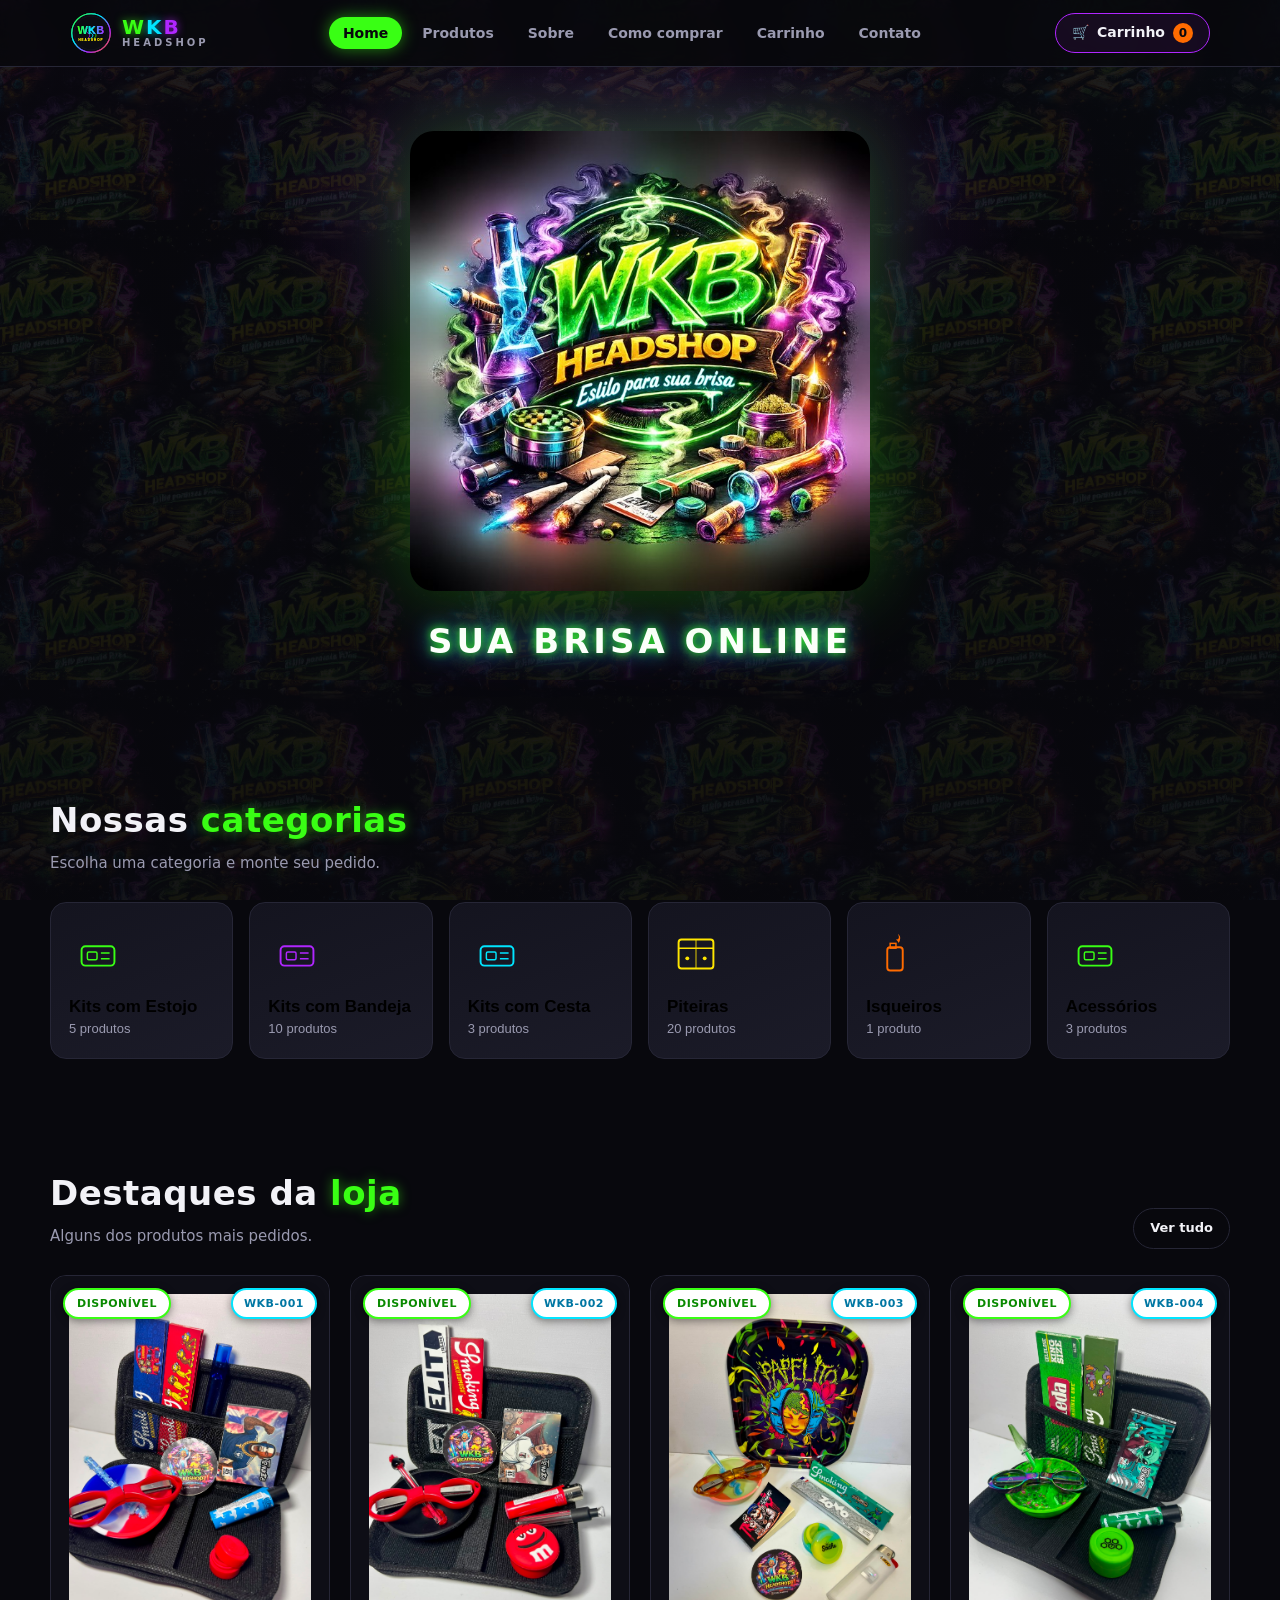
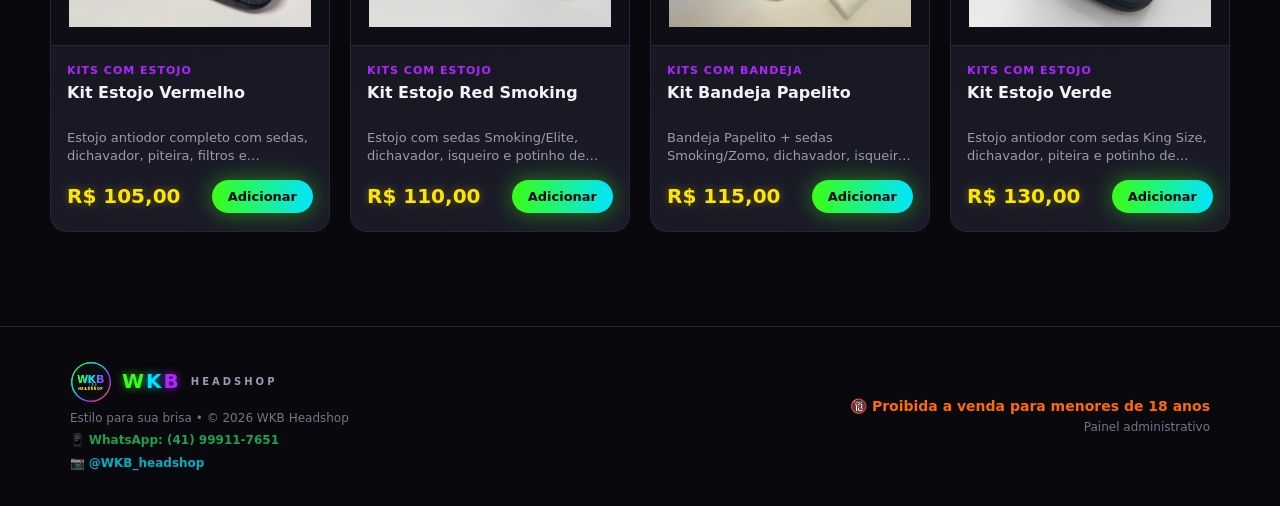
<file: index.html>
<!DOCTYPE html>
<html lang="pt-BR">
<head>
  <meta charset="UTF-8" />
  <meta name="viewport" content="width=device-width, initial-scale=1.0" />
  <title>WKB Headshop — Estilo para sua brisa</title>
  <meta name="description" content="WKB Headshop — sedas, bongs, dichavadores, isqueiros e acessórios. Estilo para sua brisa." />
  <link rel="stylesheet" href="css/styles.css" />
  <link rel="icon" href="data:image/svg+xml,%3Csvg xmlns='http://www.w3.org/2000/svg' viewBox='0 0 32 32'%3E%3Ctext y='26' font-size='26'%3E%F0%9F%92%A8%3C/text%3E%3C/svg%3E" />
</head>
<body>
  <!-- ============================ HEADER ============================ -->
  <header class="site-header">
    <div class="container nav">
      <a href="#home" class="nav-brand" aria-label="WKB Headshop">
        <img src="assets/logo.svg" class="brand-logo" alt="WKB Headshop" />
        <span class="brand-word">
          <span><span class="brand-w">W</span><span class="brand-k">K</span><span class="brand-b">B</span></span>
          <small>HEADSHOP</small>
        </span>
      </a>

      <nav>
        <ul class="nav-links" id="navLinks">
          <li><a href="#home" data-route="home">Home</a></li>
          <li><a href="#produtos" data-route="produtos">Produtos</a></li>
          <li><a href="#sobre" data-route="sobre">Sobre</a></li>
          <li><a href="#como-comprar" data-route="como-comprar">Como comprar</a></li>
          <li><a href="#carrinho" data-route="carrinho">Carrinho</a></li>
          <li><a href="#contato" data-route="contato">Contato</a></li>
        </ul>
      </nav>

      <div style="display:flex; align-items:center; gap:10px;">
        <a href="#carrinho" class="nav-cart" aria-label="Ver carrinho">
          🛒 <span class="label">Carrinho</span>
          <span class="cart-count" id="cartCount">0</span>
        </a>
        <button class="nav-toggle" id="navToggle" aria-label="Abrir menu">☰</button>
      </div>
    </div>
  </header>

  <main>
    <!-- ============================ HOME ============================ -->
    <section class="page" id="page-home">
      <div class="hero">
        <div class="hero-inner hero-simple">
          <img src="assets/logo-hero.jpg" class="hero-logo-main" alt="WKB Headshop" />
          <span class="hero-phrase">Sua brisa online</span>
        </div>
      </div>

      <div class="section container">
        <div class="section-head">
          <div>
            <h2 class="section-title">Nossas <span class="accent">categorias</span></h2>
            <p class="section-sub">Escolha uma categoria e monte seu pedido.</p>
          </div>
        </div>
        <div class="cat-grid" id="homeCategories"></div>
      </div>

      <div class="section container">
        <div class="section-head">
          <div>
            <h2 class="section-title">Destaques da <span class="accent">loja</span></h2>
            <p class="section-sub">Alguns dos produtos mais pedidos.</p>
          </div>
          <a href="#produtos" class="btn btn-outline btn-sm" data-route="produtos">Ver tudo</a>
        </div>
        <div class="product-grid" id="homeFeatured"></div>
      </div>
    </section>

    <!-- ============================ PRODUTOS ============================ -->
    <section class="page" id="page-produtos">
      <div class="section container">
        <div class="section-head">
          <div>
            <h2 class="section-title">Nossos <span class="accent">produtos</span></h2>
            <p class="section-sub">Filtre por categoria e adicione ao carrinho.</p>
          </div>
        </div>
        <div class="filters" id="productFilters"></div>
        <div class="product-grid" id="productGrid"></div>
      </div>
    </section>

    <!-- ============================ SOBRE ============================ -->
    <section class="page" id="page-sobre">
      <div class="section container">
        <div class="section-head">
          <div>
            <h2 class="section-title">Sobre a <span class="accent">WKB</span></h2>
          </div>
        </div>
        <div class="info-card">
          <p>
            A <strong>WKB Headshop</strong> nasceu para quem curte estilo e qualidade na hora da brisa.
            Trabalhamos com uma seleção enxuta e certeira de produtos: sedas, piteiras, bongs, dichavadores,
            isqueiros, cuias e acessórios. Nada de enrolação — só o que funciona, com atendimento rápido e direto.
          </p>
          <div class="about-grid">
            <div class="feature">
              <div class="ico">✨</div>
              <h4>Produtos selecionados</h4>
              <p>Curadoria de itens que a gente realmente usaria e recomenda.</p>
            </div>
            <div class="feature">
              <div class="ico">⚡</div>
              <h4>Atendimento rápido</h4>
              <p>Pedido finalizado direto pelo WhatsApp, sem burocracia.</p>
            </div>
            <div class="feature">
              <div class="ico">🏍️</div>
              <h4>UberMoto ou retirada</h4>
              <p>Você solicita o UberMoto para buscar o pedido, ou retira no local. A loja não solicita o Uber.</p>
            </div>
            <div class="feature">
              <div class="ico">🔥</div>
              <h4>Vibe urbana</h4>
              <p>Estilo jovem, neon e sem frescura. Do jeito que você curte.</p>
            </div>
          </div>
          <div class="notice">
            🔞 Venda proibida para menores de 18 anos. Os produtos são acessórios para uso adulto
            e destinados apenas a fins legais, conforme a legislação vigente.
          </div>
        </div>
      </div>
    </section>

    <!-- ============================ COMO COMPRAR ============================ -->
    <section class="page" id="page-como-comprar">
      <div class="section container">
        <div class="section-head">
          <div>
            <h2 class="section-title">Como <span class="accent">comprar</span></h2>
            <p class="section-sub">É rápido e simples. Veja o passo a passo:</p>
          </div>
        </div>
        <div class="steps">
          <div class="step">
            <h4>Escolha os produtos</h4>
            <p>Navegue pela vitrine e clique em “Adicionar ao carrinho” nos itens que quiser.</p>
          </div>
          <div class="step">
            <h4>Revise o carrinho</h4>
            <p>Ajuste as quantidades. O total é somado automaticamente para você.</p>
          </div>
          <div class="step">
            <h4>Retirada ou UberMoto</h4>
            <p>Retire no local ou receba por UberMoto. A loja não solicita o Uber — o próprio cliente solicita a corrida para buscar o pedido.</p>
          </div>
          <div class="step">
            <h4>Pague no PIX</h4>
            <p>O pagamento é feito por PIX. A chave e o titular aparecem no carrinho e na mensagem do pedido.</p>
          </div>
          <div class="step">
            <h4>Envie pelo WhatsApp</h4>
            <p>O site monta a mensagem do pedido e abre o WhatsApp para você confirmar. Pronto!</p>
          </div>
        </div>

        <!-- PIX + Termo -->
        <div class="about-grid" style="margin-top:22px;">
          <div class="info-card">
            <h3 style="margin:0 0 12px;">💠 Pagamento via PIX</h3>
            <div class="pix-box" style="margin:0;">
              <div class="pix-row">
                <div>
                  <span class="pix-label" id="pixTypeLabel2">Chave (CNPJ)</span>
                  <span class="pix-key" id="pixKey2"></span>
                </div>
                <button type="button" class="btn btn-ghost btn-sm" id="copyPixBtn2">Copiar</button>
              </div>
              <div class="pix-name" id="pixName2"></div>
            </div>
            <p class="footer-note" style="margin-top:10px;">
              Envie o comprovante pelo WhatsApp. O pedido é separado após a confirmação do pagamento.
            </p>
          </div>
          <div class="info-card">
            <h3 style="margin:0 0 12px;">📄 Termo de entrega</h3>
            <ul class="terms-list" id="termsListInfo"></ul>
          </div>
        </div>

        <div style="text-align:center; margin-top:28px;">
          <a href="#produtos" class="btn btn-primary" data-route="produtos">Começar meu pedido →</a>
        </div>
      </div>
    </section>

    <!-- ============================ CARRINHO ============================ -->
    <section class="page" id="page-carrinho">
      <div class="section container">
        <div class="section-head">
          <div>
            <h2 class="section-title">Meu <span class="accent">carrinho</span></h2>
            <p class="section-sub">Confira seus itens e finalize o pedido.</p>
          </div>
        </div>

        <div id="cartEmpty" class="empty" style="display:none;">
          <h3>Seu carrinho está vazio 🛒</h3>
          <p>Adicione produtos para começar seu pedido.</p>
          <a href="#produtos" class="btn btn-primary" data-route="produtos" style="margin-top:12px;">Ver produtos</a>
        </div>

        <div class="cart-layout" id="cartLayout">
          <div class="cart-items" id="cartItems"></div>

          <aside class="summary">
            <h3>Resumo do pedido</h3>
            <div class="summary-line">
              <span>Itens</span><span id="sumItems">0</span>
            </div>
            <div class="summary-line">
              <span>Produtos</span><span id="sumProducts">0</span>
            </div>
            <div class="summary-total">
              <span>Total</span><span class="val" id="sumTotal">R$ 0,00</span>
            </div>

            <!-- Escolha de entrega/retirada -->
            <div class="deliv-options">
              <label class="deliv-option" id="optRetirada">
                <input type="radio" name="fulfillment" value="retirada" />
                <span class="emoji">🏬</span>Retirada
              </label>
              <label class="deliv-option" id="optEntrega">
                <input type="radio" name="fulfillment" value="entrega" />
                <span class="emoji">🏍️</span>Entrega UberMoto
              </label>
            </div>

            <!-- Campos de entrega (aparecem só se escolher entrega) -->
            <div id="deliveryFields" style="display:none;">
              <div class="notice" style="margin:0 0 14px;">
                🏍️ <strong>Importante:</strong> a loja <strong>não solicita o UberMoto</strong>.
                O próprio cliente solicita a corrida (UberMoto) para buscar o pedido no endereço
                da loja, ou retira os itens no local. A taxa da corrida é por conta do cliente.<br /><br />
                📍 <strong>Endereço para o UberMoto (origem):</strong> <span id="storeAddrDelivery"></span>
              </div>
              <div class="field" data-field="nome">
                <label>Nome <span class="req">*</span></label>
                <input class="input" id="dfNome" placeholder="Seu nome completo" />
                <div class="field-error">Preencha seu nome.</div>
              </div>
              <div class="field" data-field="endereco">
                <label>Endereço <span class="req">*</span></label>
                <input class="input" id="dfEndereco" placeholder="Rua e número" />
                <div class="field-error">Preencha o endereço.</div>
              </div>
              <div class="field" data-field="bairro">
                <label>Bairro <span class="req">*</span></label>
                <input class="input" id="dfBairro" placeholder="Seu bairro" />
                <div class="field-error">Preencha o bairro.</div>
              </div>
              <div class="field" data-field="cidade">
                <label>Cidade <span class="req">*</span></label>
                <input class="input" id="dfCidade" placeholder="Sua cidade" />
                <div class="field-error">Preencha a cidade.</div>
              </div>
              <div class="field">
                <label>Observação</label>
                <textarea class="textarea" id="dfObs" placeholder="Ponto de referência, complemento, etc. (opcional)"></textarea>
              </div>
            </div>

            <!-- Retirada: mostra o endereço da loja -->
            <div id="pickupFields" style="display:none;">
              <div class="notice" style="margin:0 0 14px;">
                🏬 <strong>Retirada no local:</strong> <span id="storeAddrPickup"></span><br />
                Você pode retirar pessoalmente ou solicitar um UberMoto até este endereço.
              </div>
              <div class="field">
                <label>Seu nome</label>
                <input class="input" id="dfNomeRetirada" placeholder="Como podemos te chamar? (opcional)" />
              </div>
            </div>

            <!-- Pagamento via PIX -->
            <div class="pix-box">
              <div class="pix-head">💠 Pagamento via PIX</div>
              <div class="pix-row">
                <div>
                  <span class="pix-label" id="pixTypeLabel">Chave (CNPJ)</span>
                  <span class="pix-key" id="pixKey"></span>
                </div>
                <button type="button" class="btn btn-ghost btn-sm" id="copyPixBtn">Copiar</button>
              </div>
              <div class="pix-name" id="pixName"></div>
            </div>

            <!-- Termo de entrega (obrigatório aceitar) -->
            <div class="terms-box">
              <div class="terms-head">📄 Termo de entrega</div>
              <ul class="terms-list" id="termsList"></ul>
              <label class="terms-accept">
                <input type="checkbox" id="acceptTerms" />
                <span>Li e <strong>aceito o termo de entrega</strong>.</span>
              </label>
            </div>

            <button class="btn btn-whatsapp btn-block" id="checkoutBtn">
              📲 Enviar pedido pelo WhatsApp
            </button>
            <p class="footer-note" style="margin-top:12px; text-align:center;">
              O WhatsApp abre só no final, com o pedido pronto.
            </p>
          </aside>
        </div>
      </div>
    </section>

    <!-- ============================ CONTATO ============================ -->
    <section class="page" id="page-contato">
      <div class="section container">
        <div class="section-head">
          <div>
            <h2 class="section-title">Fale <span class="accent">conosco</span></h2>
            <p class="section-sub">Dúvidas sobre produtos ou seu pedido? Estamos por aqui.</p>
          </div>
        </div>
        <div class="info-card">
          <ul class="contact-list">
            <li><span class="ico">📲</span> <span>Atendimento e pedidos: pelo WhatsApp, ao finalizar sua compra.</span></li>
            <li><span class="ico">💠</span> <span>Pagamento via PIX — <strong id="pixNameContato"></strong> · <span id="pixKeyContato"></span></span></li>
            <li><span class="ico">🕒</span> <span>Horário: Seg a Sáb, das 10h às 20h.</span></li>
            <li><span class="ico">📍</span> <span>Endereço (retirada / origem do UberMoto): <strong id="storeAddrContato"></strong></span></li>
            <li><span class="ico">🏍️</span> <span>Somente retirada: o cliente solicita um UberMoto até o endereço, ou retira pessoalmente. A loja não solicita o Uber.</span></li>
            <li><span class="ico">📷</span> <span>Instagram: <a href="https://instagram.com/WKB_headshop" target="_blank" rel="noopener" style="color:var(--neon-blue); font-weight:700;">@WKB_headshop</a></span></li>
          </ul>
          <div class="notice">
            Quer montar um pedido? Vá até <a href="#produtos" data-route="produtos" style="color:var(--neon-blue); font-weight:700;">Produtos</a>,
            adicione ao carrinho e finalize — o WhatsApp abre com tudo pronto.
          </div>
        </div>
      </div>
    </section>
  </main>

  <!-- ============================ FOOTER ============================ -->
  <footer class="site-footer">
    <div class="container footer-inner">
      <div>
        <div class="nav-brand" style="margin-bottom:6px;">
          <img src="assets/logo.svg" class="brand-logo" alt="WKB Headshop" />
          <span><span class="brand-w">W</span><span class="brand-k">K</span><span class="brand-b">B</span></span>
          <small>HEADSHOP</small>
        </div>
        <div class="footer-note">Estilo para sua brisa • © <span id="year"></span> WKB Headshop</div>
        <div class="footer-note" style="margin-top:4px;">
          📱 <a href="https://wa.me/5541999117651" target="_blank" rel="noopener" style="color:#25d366; font-weight:700;">WhatsApp: (41) 99911-7651</a>
        </div>
        <div class="footer-note" style="margin-top:4px;">
          📷 <a href="https://instagram.com/WKB_headshop" target="_blank" rel="noopener" style="color:var(--neon-blue); font-weight:700;">@WKB_headshop</a>
        </div>
      </div>
      <div style="text-align:right;">
        <div class="age-warn">🔞 Proibida a venda para menores de 18 anos</div>
        <div class="footer-note"><a href="admin.html" style="color:var(--text-dim);">Painel administrativo</a></div>
      </div>
    </div>
  </footer>

  <div class="toast-wrap" id="toastWrap"></div>

  <script src="js/data.js"></script>
  <script src="js/store.js"></script>
</body>
</html>
</file>
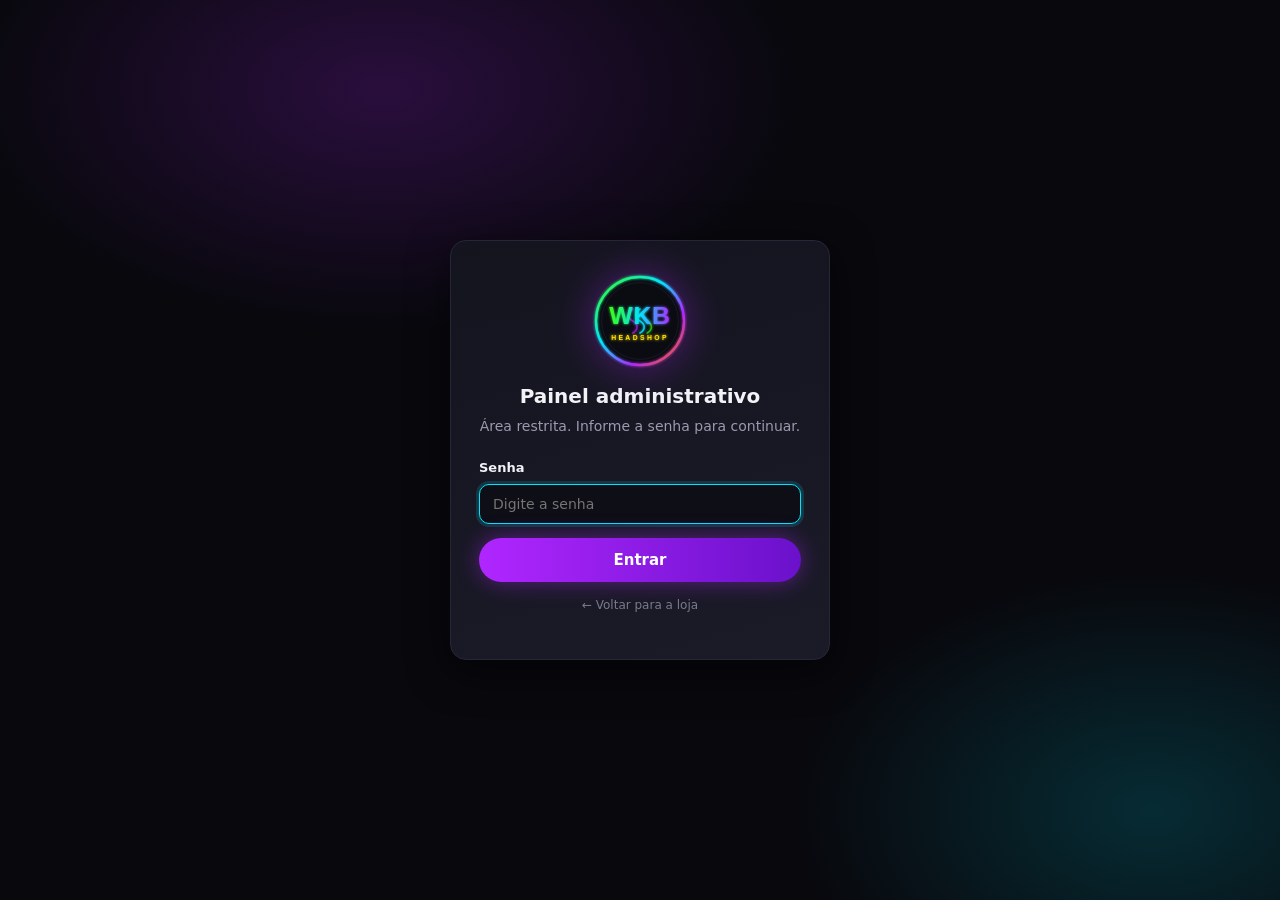
<file: admin.html>
<!DOCTYPE html>
<html lang="pt-BR">
<head>
  <meta charset="UTF-8" />
  <meta name="viewport" content="width=device-width, initial-scale=1.0" />
  <title>Painel Admin — WKB Headshop</title>
  <link rel="stylesheet" href="css/styles.css" />
  <link rel="icon" href="data:image/svg+xml,%3Csvg xmlns='http://www.w3.org/2000/svg' viewBox='0 0 32 32'%3E%3Ctext y='26' font-size='26'%3E%E2%9A%99%EF%B8%8F%3C/text%3E%3C/svg%3E" />
</head>
<body>
  <!-- ============ TELA DE LOGIN (privado) ============ -->
  <div class="login-overlay" id="loginOverlay">
    <form class="login-card" id="loginForm">
      <img src="assets/logo.svg" class="login-logo" alt="WKB Headshop" />
      <h2>Painel administrativo</h2>
      <p class="login-sub">Área restrita. Informe a senha para continuar.</p>
      <div class="field">
        <label>Senha</label>
        <input class="input" id="loginPass" type="password" autocomplete="current-password" placeholder="Digite a senha" autofocus />
        <div class="field-error" id="loginError">Senha incorreta. Tente novamente.</div>
      </div>
      <button type="submit" class="btn btn-purple btn-block">Entrar</button>
      <p class="footer-note" style="margin-top:14px; text-align:center;">
        <a href="index.html" style="color:var(--text-dim);">← Voltar para a loja</a>
      </p>
    </form>
  </div>

  <div class="admin-shell container" id="adminShell" style="display:none;">
    <div class="admin-topbar">
      <div class="admin-title" style="display:flex; align-items:center; gap:10px;">
        <img src="assets/logo.svg" class="brand-logo" alt="WKB Headshop" />
        <span><span class="accent">WKB</span> · Painel administrativo</span>
      </div>
      <div class="row-actions">
        <a href="index.html" class="btn btn-outline btn-sm" target="_blank">🌐 Ver loja</a>
        <button class="btn btn-danger btn-sm" id="resetBtn">↺ Restaurar padrão</button>
        <button class="btn btn-ghost btn-sm" id="logoutBtn">🔒 Sair</button>
      </div>
    </div>

    <div class="admin-grid">
      <!-- ============ COLUNA ESQUERDA: FORMULÁRIO + CATEGORIAS ============ -->
      <div class="admin-sticky">
        <div class="panel" style="margin-bottom:20px;">
          <h3 id="formTitle">➕ Adicionar produto</h3>
          <form id="productForm">
            <input type="hidden" id="pId" />
            <div class="form-row">
              <div class="field">
                <label>Código</label>
                <input class="input" id="pCode" placeholder="WKB-000" />
              </div>
              <div class="field">
                <label>Preço (R$)</label>
                <input class="input" id="pPrice" type="number" step="0.01" min="0" placeholder="0 = A combinar" />
              </div>
            </div>
            <div class="field">
              <label>Nome <span class="req">*</span></label>
              <input class="input" id="pName" required placeholder="Ex.: Kit Bandeja Papelito" />
            </div>
            <div class="field">
              <label>Categoria <span class="req">*</span></label>
              <select class="select" id="pCategory" required></select>
            </div>
            <div class="field">
              <label>Descrição curta</label>
              <textarea class="textarea" id="pDesc" placeholder="Descrição breve do produto"></textarea>
            </div>
            <div class="field">
              <label>Foto do produto</label>
              <!-- Guarda o valor final da imagem (foto do celular em base64 ou URL) -->
              <input type="hidden" id="pImage" />
              <input class="input" id="pImageFile" type="file" accept="image/*" />
              <div class="footer-note" style="margin-top:4px;">
                📷 Tire uma foto ou escolha da galeria do celular. A imagem é reduzida automaticamente.
              </div>
              <div id="imgPreviewWrap" style="display:none; margin-top:10px;">
                <img id="imgPreview" alt="Prévia da foto"
                  style="width:110px; height:110px; object-fit:cover; border-radius:10px; border:1px solid var(--border);" />
                <div style="margin-top:8px;">
                  <button type="button" class="btn btn-ghost btn-sm" id="removeImgBtn">Remover foto</button>
                </div>
              </div>
              <details style="margin-top:10px;">
                <summary class="footer-note" style="cursor:pointer;">ou usar um link (URL) da imagem</summary>
                <input class="input" id="pImageUrl" placeholder="https://..." style="margin-top:6px;" />
              </details>
            </div>
            <div class="field">
              <label>Status</label>
              <select class="select" id="pStatus">
                <option value="disponivel">Disponível</option>
                <option value="esgotado">Esgotado</option>
              </select>
            </div>
            <div class="row-actions">
              <button type="submit" class="btn btn-primary btn-sm" id="saveBtn">Salvar produto</button>
              <button type="button" class="btn btn-ghost btn-sm" id="cancelEditBtn" style="display:none;">Cancelar</button>
            </div>
          </form>
        </div>

        <div class="panel">
          <h3>🏷️ Categorias</h3>
          <form id="categoryForm" style="display:flex; gap:8px; margin-bottom:12px;">
            <input class="input" id="catName" placeholder="Nova categoria" />
            <button type="submit" class="btn btn-purple btn-sm">Criar</button>
          </form>
          <div class="cat-manage" id="catManage"></div>
        </div>
      </div>

      <!-- ============ COLUNA DIREITA: LISTA DE PRODUTOS ============ -->
      <div class="panel">
        <h3 style="display:flex; justify-content:space-between; align-items:center;">
          <span>📦 Produtos cadastrados</span>
          <span class="footer-note" id="productCount"></span>
        </h3>
        <div style="overflow-x:auto;">
          <table class="admin-table">
            <thead>
              <tr>
                <th></th>
                <th>Código</th>
                <th>Produto</th>
                <th>Categoria</th>
                <th>Preço</th>
                <th>Status</th>
                <th>Ações</th>
              </tr>
            </thead>
            <tbody id="adminProductRows"></tbody>
          </table>
        </div>
        <div id="adminEmpty" class="empty" style="display:none;">
          <h3>Nenhum produto cadastrado</h3>
          <p>Use o formulário ao lado para adicionar o primeiro.</p>
        </div>
      </div>
    </div>

    <p class="footer-note" style="padding-bottom:30px;">
      💡 As alterações são salvas no navegador (localStorage) e aparecem automaticamente na loja.
    </p>
  </div>

  <div class="toast-wrap" id="toastWrap"></div>

  <script src="js/data.js"></script>
  <script src="js/admin.js"></script>
</body>
</html>
</file>
<file: css/styles.css>
/* =====================================================================
   WKB HEADSHOP — Estilos (styles.css)
   Tema: neon urbano sobre fundo grafite/preto.
   Paleta neon: verde, roxo, azul, amarelo e laranja.
   ===================================================================== */

:root {
  /* Cores neon */
  --neon-green: #39ff14;
  --neon-purple: #b026ff;
  --neon-blue: #00e5ff;
  --neon-yellow: #ffe600;
  --neon-orange: #ff6b00;

  /* Fundo e superfícies */
  --bg: #08080d;
  --bg-2: #0e0e16;
  --card: #14141f;
  --card-2: #1b1b28;
  --border: #262636;

  /* Texto */
  --text: #f2f2f7;
  --text-dim: #9a9ab0;

  --radius: 16px;
  --radius-sm: 10px;
  --maxw: 1180px;
  --shadow: 0 10px 40px rgba(0, 0, 0, 0.5);

  --font: 'Segoe UI', 'Helvetica Neue', system-ui, -apple-system, Roboto, Arial, sans-serif;
}

* {
  box-sizing: border-box;
}

html {
  scroll-behavior: smooth;
}

body {
  margin: 0;
  font-family: var(--font);
  color: var(--text);
  min-height: 100vh;
  line-height: 1.55;
  -webkit-font-smoothing: antialiased;
  background: var(--bg);
}

/* Fundo do site (imagem enviada pela loja), fixo e com camada escura por
   cima para o conteúdo continuar legível e o visual não ficar poluído.
   Para trocar o fundo, substitua assets/wkb-fundo.jpg. */
body::before {
  content: '';
  position: fixed;
  inset: 0;
  z-index: -1;
  background:
    linear-gradient(rgba(8, 8, 13, 0.9), rgba(8, 8, 13, 0.94)),
    radial-gradient(900px 500px at 12% -8%, rgba(176, 38, 255, 0.22), transparent 60%),
    radial-gradient(800px 460px at 100% 0%, rgba(0, 229, 255, 0.16), transparent 55%),
    url('../assets/wkb-fundo.jpg');
  background-size: cover, cover, cover, 460px;
  background-position: center;
  background-repeat: no-repeat, no-repeat, no-repeat, repeat;
  background-attachment: fixed;
}

a {
  color: inherit;
  text-decoration: none;
}

img {
  max-width: 100%;
  display: block;
}

.container {
  width: 100%;
  max-width: var(--maxw);
  margin: 0 auto;
  padding: 0 20px;
}

.sr-only {
  position: absolute;
  width: 1px;
  height: 1px;
  overflow: hidden;
  clip: rect(0 0 0 0);
}

/* =============================== HEADER / NAV =============================== */
.site-header {
  position: sticky;
  top: 0;
  z-index: 50;
  background: rgba(8, 8, 13, 0.82);
  backdrop-filter: blur(12px);
  border-bottom: 1px solid var(--border);
}

.nav {
  display: flex;
  align-items: center;
  justify-content: space-between;
  gap: 16px;
  height: 66px;
}

.nav-brand {
  display: flex;
  align-items: center;
  gap: 10px;
  font-weight: 800;
  letter-spacing: 2px;
  font-size: 20px;
}

.brand-logo {
  width: 42px;
  height: 42px;
  flex-shrink: 0;
}
.brand-word {
  display: flex;
  flex-direction: column;
  line-height: 1.05;
}

.nav-brand .brand-w {
  color: var(--neon-green);
  text-shadow: 0 0 8px rgba(57, 255, 20, 0.7);
}
.nav-brand .brand-k {
  color: var(--neon-blue);
  text-shadow: 0 0 8px rgba(0, 229, 255, 0.7);
}
.nav-brand .brand-b {
  color: var(--neon-purple);
  text-shadow: 0 0 8px rgba(176, 38, 255, 0.7);
}
.nav-brand small {
  color: var(--text-dim);
  font-size: 10px;
  letter-spacing: 3px;
  font-weight: 600;
}

.nav-links {
  display: flex;
  align-items: center;
  gap: 6px;
  list-style: none;
  margin: 0;
  padding: 0;
}

.nav-links a {
  padding: 8px 14px;
  border-radius: 999px;
  font-size: 14px;
  font-weight: 600;
  color: var(--text-dim);
  transition: color 0.2s, background 0.2s;
}
.nav-links a:hover {
  color: var(--text);
  background: var(--card-2);
}
.nav-links a.active {
  color: #08080d;
  background: var(--neon-green);
  box-shadow: 0 0 16px rgba(57, 255, 20, 0.5);
}

.nav-cart {
  position: relative;
  display: inline-flex;
  align-items: center;
  gap: 8px;
  padding: 8px 16px;
  border-radius: 999px;
  border: 1px solid var(--neon-purple);
  color: var(--text);
  font-weight: 700;
  font-size: 14px;
  background: rgba(176, 38, 255, 0.08);
  transition: box-shadow 0.2s, transform 0.15s;
}
.nav-cart:hover {
  box-shadow: 0 0 18px rgba(176, 38, 255, 0.5);
  transform: translateY(-1px);
}
.cart-count {
  min-width: 20px;
  height: 20px;
  padding: 0 5px;
  border-radius: 999px;
  background: var(--neon-orange);
  color: #08080d;
  font-size: 12px;
  font-weight: 800;
  display: inline-flex;
  align-items: center;
  justify-content: center;
}

.nav-toggle {
  display: none;
  background: none;
  border: 1px solid var(--border);
  color: var(--text);
  width: 42px;
  height: 42px;
  border-radius: 10px;
  font-size: 20px;
  cursor: pointer;
}

/* =============================== HERO =============================== */
.hero {
  position: relative;
  text-align: center;
  padding: 64px 20px 72px;
  overflow: hidden;
}
.hero::before {
  content: '';
  position: absolute;
  inset: 0;
  background:
    radial-gradient(600px 300px at 50% 20%, rgba(176, 38, 255, 0.22), transparent 65%);
  pointer-events: none;
}
.hero-inner {
  position: relative;
  z-index: 1;
  max-width: 900px;
  margin: 0 auto;
}

/* Hero simplificado: só a logo e uma frase */
.hero-simple {
  display: flex;
  flex-direction: column;
  align-items: center;
  gap: 8px;
}
.hero-logo-main {
  width: clamp(280px, 60vw, 460px);
  height: auto;
  border-radius: 24px;
  margin-bottom: 6px;
  filter: drop-shadow(0 0 40px rgba(57, 255, 20, 0.28));
  animation: logoFloat 5s ease-in-out infinite;
}

/* Emblema (logo) no topo do hero */
.hero-logo {
  width: clamp(110px, 22vw, 168px);
  height: auto;
  margin: 0 auto 18px;
  filter: drop-shadow(0 0 26px rgba(0, 229, 255, 0.35));
  animation: logoFloat 5s ease-in-out infinite;
}
@keyframes logoFloat {
  0%, 100% { transform: translateY(0); }
  50% { transform: translateY(-8px); }
}

/* Logo grande em destaque */
.logo-hero {
  font-weight: 900;
  letter-spacing: 6px;
  line-height: 0.9;
  font-size: clamp(64px, 16vw, 168px);
  margin: 0;
  display: inline-block;
}
.logo-hero .l1 {
  color: #fff;
  text-shadow:
    0 0 6px #fff,
    0 0 18px var(--neon-green),
    0 0 38px var(--neon-green),
    0 0 70px rgba(57, 255, 20, 0.7);
}
.logo-hero .l2 {
  color: #fff;
  text-shadow:
    0 0 6px #fff,
    0 0 18px var(--neon-blue),
    0 0 38px var(--neon-blue),
    0 0 70px rgba(0, 229, 255, 0.7);
}
.logo-hero .l3 {
  color: #fff;
  text-shadow:
    0 0 6px #fff,
    0 0 18px var(--neon-purple),
    0 0 38px var(--neon-purple),
    0 0 70px rgba(176, 38, 255, 0.7);
}
.logo-sub {
  margin: 8px 0 0;
  letter-spacing: 12px;
  font-size: clamp(14px, 3vw, 22px);
  font-weight: 700;
  color: var(--neon-yellow);
  text-shadow: 0 0 12px rgba(255, 230, 0, 0.6);
}

.hero-tagline {
  margin: 26px 0 6px;
  font-size: clamp(22px, 5vw, 40px);
  font-weight: 800;
  background: linear-gradient(90deg, var(--neon-green), var(--neon-blue), var(--neon-purple));
  -webkit-background-clip: text;
  background-clip: text;
  color: transparent;
}
.hero-desc {
  color: var(--text-dim);
  font-size: 16px;
  max-width: 520px;
  margin: 0 auto 26px;
}
.hero-phrase {
  display: inline-block;
  margin-top: 10px;
  padding: 0;
  background: none;
  box-shadow: none;
  font-weight: 900;
  font-size: clamp(20px, 4.5vw, 34px);
  letter-spacing: 4px;
  text-transform: uppercase;
  color: #fff;
  text-shadow:
    0 0 8px rgba(57, 255, 20, 0.9),
    0 0 20px rgba(0, 229, 255, 0.7),
    0 0 40px rgba(176, 38, 255, 0.5);
}

/* =============================== BOTÕES =============================== */
.btn {
  display: inline-flex;
  align-items: center;
  justify-content: center;
  gap: 8px;
  padding: 13px 26px;
  border-radius: 999px;
  font-weight: 800;
  font-size: 15px;
  cursor: pointer;
  border: none;
  transition: transform 0.15s, box-shadow 0.2s, opacity 0.2s;
  font-family: inherit;
}
.btn:active {
  transform: scale(0.97);
}
.btn-primary {
  color: #08080d;
  background: linear-gradient(90deg, var(--neon-green), var(--neon-blue));
  box-shadow: 0 0 22px rgba(57, 255, 20, 0.45);
}
.btn-primary:hover {
  box-shadow: 0 0 32px rgba(0, 229, 255, 0.6);
  transform: translateY(-2px);
}
.btn-purple {
  color: #fff;
  background: linear-gradient(90deg, var(--neon-purple), #6a11cb);
  box-shadow: 0 0 22px rgba(176, 38, 255, 0.45);
}
.btn-purple:hover {
  box-shadow: 0 0 32px rgba(176, 38, 255, 0.65);
  transform: translateY(-2px);
}
.btn-whatsapp {
  color: #08080d;
  background: linear-gradient(90deg, #25d366, #1ebe59);
  box-shadow: 0 0 22px rgba(37, 211, 102, 0.45);
}
.btn-whatsapp:hover {
  box-shadow: 0 0 34px rgba(37, 211, 102, 0.7);
  transform: translateY(-2px);
}
.btn-outline {
  background: transparent;
  color: var(--text);
  border: 1px solid var(--border);
}
.btn-outline:hover {
  border-color: var(--neon-blue);
  color: var(--neon-blue);
}
.btn-ghost {
  background: var(--card-2);
  color: var(--text);
}
.btn-ghost:hover {
  background: var(--border);
}
.btn-danger {
  background: rgba(255, 60, 60, 0.12);
  color: #ff6b6b;
  border: 1px solid rgba(255, 60, 60, 0.35);
}
.btn-danger:hover {
  background: rgba(255, 60, 60, 0.2);
}
.btn-block {
  width: 100%;
}
.btn:disabled {
  cursor: not-allowed;
  opacity: 0.55;
  filter: grayscale(0.4);
  box-shadow: none;
  transform: none;
}
.btn-sm {
  padding: 9px 16px;
  font-size: 13px;
}

/* =============================== SEÇÕES =============================== */
.section {
  padding: 54px 0;
}
.section-head {
  display: flex;
  align-items: flex-end;
  justify-content: space-between;
  gap: 14px;
  margin-bottom: 26px;
  flex-wrap: wrap;
}
.section-title {
  font-size: clamp(24px, 4vw, 34px);
  font-weight: 900;
  margin: 0;
  letter-spacing: 0.5px;
}
.section-title .accent {
  color: var(--neon-green);
  text-shadow: 0 0 12px rgba(57, 255, 20, 0.5);
}
.section-sub {
  color: var(--text-dim);
  margin: 6px 0 0;
  font-size: 15px;
}

/* =============================== CATEGORIAS (home) =============================== */
.cat-grid {
  display: grid;
  grid-template-columns: repeat(auto-fill, minmax(180px, 1fr));
  gap: 16px;
}
.cat-card {
  position: relative;
  padding: 22px 18px;
  border-radius: var(--radius);
  background: linear-gradient(160deg, var(--card), var(--card-2));
  border: 1px solid var(--border);
  cursor: pointer;
  transition: transform 0.18s, border-color 0.2s, box-shadow 0.2s;
  text-align: left;
  overflow: hidden;
}
.cat-card:hover {
  transform: translateY(-4px);
  border-color: var(--neon-purple);
  box-shadow: 0 0 26px rgba(176, 38, 255, 0.28);
}
.cat-card .cat-icon {
  width: 58px;
  height: 58px;
  margin-bottom: 14px;
}
.cat-card .cat-icon svg {
  width: 100%;
  height: 100%;
}
.cat-card h3 {
  margin: 0 0 4px;
  font-size: 17px;
  font-weight: 800;
}
.cat-card p {
  margin: 0;
  font-size: 13px;
  color: var(--text-dim);
}

/* =============================== PRODUTOS =============================== */
.filters {
  display: flex;
  flex-wrap: wrap;
  gap: 8px;
  margin-bottom: 26px;
}
.filter-chip {
  padding: 8px 16px;
  border-radius: 999px;
  border: 1px solid var(--border);
  background: var(--card);
  color: var(--text-dim);
  font-weight: 600;
  font-size: 14px;
  cursor: pointer;
  transition: all 0.18s;
}
.filter-chip:hover {
  color: var(--text);
  border-color: var(--neon-blue);
}
.filter-chip.active {
  color: #08080d;
  background: var(--neon-blue);
  border-color: var(--neon-blue);
  box-shadow: 0 0 16px rgba(0, 229, 255, 0.45);
}

.product-grid {
  display: grid;
  grid-template-columns: repeat(auto-fill, minmax(230px, 1fr));
  gap: 20px;
}

.product-card {
  display: flex;
  flex-direction: column;
  border-radius: var(--radius);
  background: linear-gradient(165deg, var(--card), var(--card-2));
  border: 1px solid var(--border);
  overflow: hidden;
  transition: transform 0.18s, border-color 0.2s, box-shadow 0.2s;
}
.product-card:hover {
  transform: translateY(-4px);
  border-color: var(--neon-green);
  box-shadow: 0 0 26px rgba(57, 255, 20, 0.22);
}
.product-media {
  position: relative;
  aspect-ratio: 3 / 4;
  display: flex;
  align-items: center;
  justify-content: center;
  background:
    radial-gradient(120px 120px at 50% 40%, rgba(255, 255, 255, 0.06), transparent 70%),
    var(--bg-2);
  border-bottom: 1px solid var(--border);
  padding: 18px;
}
.product-media svg {
  width: 84px;
  height: 84px;
  filter: drop-shadow(0 0 10px currentColor);
}
.product-media img {
  width: 100%;
  height: 100%;
  object-fit: cover;
}
.badge {
  position: absolute;
  top: 12px;
  left: 12px;
  padding: 5px 12px;
  border-radius: 999px;
  font-size: 11px;
  font-weight: 900;
  letter-spacing: 0.5px;
  text-transform: uppercase;
  background: #ffffff;
  box-shadow: 0 2px 8px rgba(0, 0, 0, 0.45);
}
.badge.disponivel {
  color: #0a8a00;
  border: 2px solid #39ff14;
}
.badge.esgotado {
  color: #d81e1e;
  border: 2px solid #ff4d4d;
}
.code-badge {
  position: absolute;
  top: 12px;
  right: 12px;
  padding: 5px 11px;
  border-radius: 999px;
  font-size: 11px;
  font-weight: 900;
  letter-spacing: 0.5px;
  background: #ffffff;
  color: #0077a3;
  border: 2px solid var(--neon-blue);
  box-shadow: 0 2px 8px rgba(0, 0, 0, 0.45);
}

.product-body {
  padding: 16px 16px 18px;
  display: flex;
  flex-direction: column;
  flex: 1;
}
.product-cat {
  font-size: 11px;
  text-transform: uppercase;
  letter-spacing: 1px;
  color: var(--neon-purple);
  font-weight: 700;
  margin-bottom: 4px;
}
.product-name {
  font-size: 16px;
  font-weight: 800;
  margin: 0 0 6px;
  /* Padroniza a altura: sempre reserva espaço para 2 linhas */
  line-height: 1.25;
  min-height: 2.5em;
  display: -webkit-box;
  -webkit-line-clamp: 2;
  -webkit-box-orient: vertical;
  overflow: hidden;
}
.product-desc {
  font-size: 13px;
  color: var(--text-dim);
  margin: 0 0 14px;
  /* Padroniza: no máximo 2 linhas */
  line-height: 1.4;
  min-height: 2.8em;
  display: -webkit-box;
  -webkit-line-clamp: 2;
  -webkit-box-orient: vertical;
  overflow: hidden;
}
.out-msg {
  margin: 0 0 12px;
  padding: 8px 10px;
  border-radius: var(--radius-sm);
  background: rgba(255, 107, 0, 0.1);
  border: 1px solid rgba(255, 107, 0, 0.35);
  color: var(--neon-orange);
  font-size: 12px;
  font-weight: 600;
  line-height: 1.35;
}
.cart-tag-out {
  display: inline-block;
  margin: 2px 0 4px;
  padding: 2px 8px;
  border-radius: 999px;
  background: rgba(255, 107, 0, 0.12);
  border: 1px solid rgba(255, 107, 0, 0.4);
  color: var(--neon-orange);
  font-size: 11px;
  font-weight: 700;
}

.product-foot {
  display: flex;
  align-items: center;
  justify-content: space-between;
  gap: 10px;
  margin-top: auto; /* botão sempre no rodapé do card */
}
.product-foot .btn {
  white-space: normal;
}
.product-price {
  font-size: 20px;
  font-weight: 900;
  color: var(--neon-yellow);
  text-shadow: 0 0 10px rgba(255, 230, 0, 0.35);
  white-space: nowrap;
}

.empty {
  text-align: center;
  padding: 60px 20px;
  color: var(--text-dim);
}
.empty h3 {
  color: var(--text);
}

/* =============================== CARRINHO =============================== */
.cart-layout {
  display: grid;
  grid-template-columns: 1.6fr 1fr;
  gap: 24px;
  align-items: start;
}
.cart-items {
  display: flex;
  flex-direction: column;
  gap: 12px;
}
.cart-row {
  display: grid;
  grid-template-columns: 64px 1fr auto;
  gap: 14px;
  align-items: center;
  padding: 14px;
  border-radius: var(--radius-sm);
  background: var(--card);
  border: 1px solid var(--border);
}
.cart-thumb {
  width: 64px;
  height: 64px;
  border-radius: 10px;
  background: var(--bg-2);
  display: flex;
  align-items: center;
  justify-content: center;
  overflow: hidden;
}
.cart-thumb svg {
  width: 40px;
  height: 40px;
}
.cart-thumb img {
  width: 100%;
  height: 100%;
  object-fit: cover;
}
.cart-info h4 {
  margin: 0 0 4px;
  font-size: 15px;
}
.cart-info .unit {
  color: var(--text-dim);
  font-size: 13px;
}
.cart-controls {
  display: flex;
  align-items: center;
  gap: 10px;
}
.qty {
  display: inline-flex;
  align-items: center;
  border: 1px solid var(--border);
  border-radius: 999px;
  overflow: hidden;
}
.qty button {
  width: 30px;
  height: 30px;
  background: var(--card-2);
  border: none;
  color: var(--text);
  font-size: 16px;
  font-weight: 800;
  cursor: pointer;
}
.qty button:hover {
  background: var(--border);
}
.qty span {
  min-width: 34px;
  text-align: center;
  font-weight: 800;
}
.cart-line-total {
  font-weight: 900;
  color: var(--neon-green);
  min-width: 78px;
  text-align: right;
}
.link-remove {
  background: none;
  border: none;
  color: #ff6b6b;
  cursor: pointer;
  font-size: 12px;
  font-weight: 700;
  padding: 0;
}
.link-remove:hover {
  text-decoration: underline;
}

/* Resumo / checkout */
.summary {
  position: sticky;
  top: 84px;
  padding: 22px;
  border-radius: var(--radius);
  background: linear-gradient(165deg, var(--card), var(--card-2));
  border: 1px solid var(--border);
}
.summary h3 {
  margin: 0 0 16px;
  font-size: 18px;
}
.summary-line {
  display: flex;
  justify-content: space-between;
  margin-bottom: 10px;
  color: var(--text-dim);
  font-size: 14px;
}
.summary-total {
  display: flex;
  justify-content: space-between;
  align-items: center;
  margin: 14px 0 18px;
  padding-top: 14px;
  border-top: 1px solid var(--border);
  font-weight: 900;
}
.summary-total .val {
  font-size: 24px;
  color: var(--neon-yellow);
  text-shadow: 0 0 10px rgba(255, 230, 0, 0.35);
}

.deliv-options {
  display: grid;
  grid-template-columns: 1fr 1fr;
  gap: 10px;
  margin-bottom: 16px;
}
.deliv-option {
  cursor: pointer;
  padding: 12px;
  border-radius: var(--radius-sm);
  border: 1px solid var(--border);
  background: var(--card);
  text-align: center;
  font-weight: 700;
  font-size: 14px;
  transition: all 0.18s;
}
.deliv-option input {
  display: none;
}
.deliv-option:hover {
  border-color: var(--neon-blue);
}
.deliv-option.selected {
  border-color: var(--neon-green);
  background: rgba(57, 255, 20, 0.08);
  box-shadow: 0 0 14px rgba(57, 255, 20, 0.22);
}
.deliv-option .emoji {
  font-size: 22px;
  display: block;
  margin-bottom: 4px;
}

/* =============================== PIX =============================== */
.pix-box {
  margin: 16px 0;
  padding: 14px 16px;
  border-radius: var(--radius-sm);
  background: rgba(0, 229, 255, 0.06);
  border: 1px solid rgba(0, 229, 255, 0.35);
}
.pix-head {
  font-weight: 800;
  font-size: 14px;
  margin-bottom: 10px;
  color: var(--neon-blue);
}
.pix-row {
  display: flex;
  align-items: center;
  justify-content: space-between;
  gap: 10px;
}
.pix-label {
  display: block;
  font-size: 11px;
  text-transform: uppercase;
  letter-spacing: 0.5px;
  color: var(--text-dim);
}
.pix-key {
  display: block;
  font-weight: 800;
  font-size: 16px;
  color: var(--text);
  word-break: break-all;
}
.pix-name {
  margin-top: 8px;
  font-size: 13px;
  color: var(--text-dim);
}
.pix-name strong {
  color: var(--text);
}

/* =============================== TERMO DE ENTREGA =============================== */
.terms-box {
  margin: 0 0 16px;
  padding: 14px 16px;
  border-radius: var(--radius-sm);
  background: var(--card);
  border: 1px solid var(--border);
}
.terms-head {
  font-weight: 800;
  font-size: 14px;
  margin-bottom: 8px;
  color: var(--neon-yellow);
}
.terms-list {
  margin: 0 0 12px;
  padding-left: 18px;
  color: var(--text-dim);
  font-size: 13px;
}
.terms-list li {
  margin-bottom: 6px;
}
.terms-accept {
  display: flex;
  align-items: flex-start;
  gap: 10px;
  font-size: 14px;
  cursor: pointer;
  user-select: none;
}
.terms-accept input {
  width: 20px;
  height: 20px;
  accent-color: var(--neon-green);
  margin-top: 1px;
  flex-shrink: 0;
  cursor: pointer;
}
.terms-box.invalid {
  border-color: #ff6b6b;
  box-shadow: 0 0 0 3px rgba(255, 60, 60, 0.15);
}

/* =============================== FORMULÁRIOS =============================== */
.field {
  margin-bottom: 14px;
}
.field label {
  display: block;
  font-size: 13px;
  font-weight: 700;
  margin-bottom: 6px;
  color: var(--text);
}
.field .req {
  color: var(--neon-orange);
}
.input,
.textarea,
.select {
  width: 100%;
  padding: 11px 13px;
  border-radius: var(--radius-sm);
  border: 1px solid var(--border);
  background: var(--bg-2);
  color: var(--text);
  font-size: 14px;
  font-family: inherit;
  transition: border-color 0.18s, box-shadow 0.18s;
}
.input:focus,
.textarea:focus,
.select:focus {
  outline: none;
  border-color: var(--neon-blue);
  box-shadow: 0 0 0 3px rgba(0, 229, 255, 0.15);
}
.textarea {
  min-height: 76px;
  resize: vertical;
}
.field-error {
  color: #ff6b6b;
  font-size: 12px;
  margin-top: 4px;
  display: none;
}
.field.invalid .field-error {
  display: block;
}
.field.invalid .input,
.field.invalid .textarea {
  border-color: #ff6b6b;
}

#deliveryFields {
  border-top: 1px dashed var(--border);
  padding-top: 16px;
  margin-top: 4px;
}

/* =============================== SOBRE / COMO COMPRAR / CONTATO =============================== */
.info-card {
  padding: 26px;
  border-radius: var(--radius);
  background: linear-gradient(165deg, var(--card), var(--card-2));
  border: 1px solid var(--border);
}
.steps {
  display: grid;
  grid-template-columns: repeat(auto-fit, minmax(220px, 1fr));
  gap: 18px;
  counter-reset: step;
}
.step {
  padding: 22px;
  border-radius: var(--radius);
  background: var(--card);
  border: 1px solid var(--border);
  position: relative;
}
.step::before {
  counter-increment: step;
  content: counter(step);
  display: inline-flex;
  align-items: center;
  justify-content: center;
  width: 40px;
  height: 40px;
  border-radius: 50%;
  margin-bottom: 12px;
  font-weight: 900;
  color: #08080d;
  background: linear-gradient(135deg, var(--neon-green), var(--neon-blue));
  box-shadow: 0 0 16px rgba(57, 255, 20, 0.4);
}
.step h4 {
  margin: 0 0 6px;
  font-size: 16px;
}
.step p {
  margin: 0;
  color: var(--text-dim);
  font-size: 14px;
}

.about-grid {
  display: grid;
  grid-template-columns: repeat(auto-fit, minmax(220px, 1fr));
  gap: 18px;
  margin-top: 22px;
}
.feature {
  padding: 20px;
  border-radius: var(--radius);
  background: var(--card);
  border: 1px solid var(--border);
}
.feature .ico {
  font-size: 26px;
  margin-bottom: 8px;
}
.feature h4 {
  margin: 0 0 6px;
}
.feature p {
  margin: 0;
  color: var(--text-dim);
  font-size: 14px;
}

.contact-list {
  list-style: none;
  padding: 0;
  margin: 18px 0 0;
  display: grid;
  gap: 12px;
}
.contact-list li {
  display: flex;
  gap: 12px;
  align-items: center;
  color: var(--text-dim);
}
.contact-list .ico {
  font-size: 20px;
}

.notice {
  padding: 14px 16px;
  border-radius: var(--radius-sm);
  background: rgba(0, 229, 255, 0.08);
  border: 1px solid rgba(0, 229, 255, 0.3);
  color: var(--text);
  font-size: 14px;
  margin-top: 18px;
}

/* =============================== FOOTER =============================== */
.site-footer {
  border-top: 1px solid var(--border);
  margin-top: 40px;
  padding: 34px 0;
  color: var(--text-dim);
  font-size: 14px;
}
.footer-inner {
  display: flex;
  flex-wrap: wrap;
  justify-content: space-between;
  gap: 18px;
  align-items: center;
}
.footer-note {
  font-size: 12px;
  opacity: 0.75;
}
.age-warn {
  color: var(--neon-orange);
  font-weight: 700;
}

/* =============================== TOAST =============================== */
.toast-wrap {
  position: fixed;
  bottom: 22px;
  left: 50%;
  transform: translateX(-50%);
  z-index: 200;
  display: flex;
  flex-direction: column;
  gap: 10px;
  align-items: center;
  pointer-events: none;
}
.toast {
  background: var(--card-2);
  border: 1px solid var(--neon-green);
  color: var(--text);
  padding: 12px 20px;
  border-radius: 999px;
  font-weight: 700;
  font-size: 14px;
  box-shadow: 0 0 22px rgba(57, 255, 20, 0.3);
  animation: toastIn 0.25s ease, toastOut 0.3s ease 2.2s forwards;
}
@keyframes toastIn {
  from { opacity: 0; transform: translateY(14px); }
  to { opacity: 1; transform: translateY(0); }
}
@keyframes toastOut {
  to { opacity: 0; transform: translateY(14px); }
}

/* =============================== PÁGINAS (router) =============================== */
.page {
  display: none;
}
.page.active {
  display: block;
  animation: fadeIn 0.3s ease;
}
@keyframes fadeIn {
  from { opacity: 0; transform: translateY(8px); }
  to { opacity: 1; transform: translateY(0); }
}

/* =============================== RESPONSIVO =============================== */
@media (max-width: 860px) {
  .cart-layout {
    grid-template-columns: 1fr;
  }
  .summary {
    position: static;
  }
}

@media (max-width: 760px) {
  .nav-links {
    position: fixed;
    top: 66px;
    right: 0;
    left: 0;
    flex-direction: column;
    align-items: stretch;
    gap: 4px;
    padding: 14px 20px 22px;
    background: rgba(8, 8, 13, 0.98);
    border-bottom: 1px solid var(--border);
    transform: translateY(-140%);
    transition: transform 0.3s ease;
    z-index: 40;
  }
  .nav-links.open {
    transform: translateY(0);
  }
  .nav-links a {
    padding: 12px 14px;
    font-size: 16px;
  }
  .nav-toggle {
    display: inline-flex;
    align-items: center;
    justify-content: center;
  }
  .nav-cart span.label {
    display: none;
  }
  .cart-row {
    grid-template-columns: 52px 1fr;
  }
  .cart-line-total {
    grid-column: 2;
    text-align: left;
  }
}

/* No celular: 2 cards por linha, compactos e padronizados */
@media (max-width: 640px) {
  .product-grid {
    grid-template-columns: repeat(2, 1fr);
    gap: 12px;
  }
  .product-body {
    padding: 12px 12px 14px;
  }
  .product-cat {
    font-size: 10px;
    letter-spacing: 0.5px;
  }
  .product-name {
    font-size: 14px;
  }
  .product-desc {
    font-size: 12px;
    margin-bottom: 10px;
  }
  .product-price {
    font-size: 17px;
  }
  /* preço em cima, botão embaixo (largura total) para caber nos 2 cards */
  .product-foot {
    flex-direction: column;
    align-items: stretch;
    gap: 8px;
  }
  .product-foot .btn {
    width: 100%;
  }
  .product-media svg {
    width: 64px;
    height: 64px;
  }
  .badge,
  .code-badge {
    font-size: 10px;
    padding: 4px 8px;
    top: 8px;
  }
  .badge {
    left: 8px;
  }
  .code-badge {
    right: 8px;
  }
  .out-msg {
    font-size: 11px;
    padding: 6px 8px;
  }
}

/* =============================== ADMIN LOGIN =============================== */
.login-overlay {
  position: fixed;
  inset: 0;
  z-index: 300;
  display: flex;
  align-items: center;
  justify-content: center;
  padding: 20px;
  background:
    radial-gradient(700px 400px at 30% 10%, rgba(176, 38, 255, 0.2), transparent 60%),
    radial-gradient(600px 400px at 90% 90%, rgba(0, 229, 255, 0.16), transparent 60%),
    var(--bg);
}
.login-card {
  width: 100%;
  max-width: 380px;
  padding: 32px 28px;
  border-radius: var(--radius);
  background: linear-gradient(165deg, var(--card), var(--card-2));
  border: 1px solid var(--border);
  box-shadow: var(--shadow);
  text-align: center;
}
.login-logo {
  width: 96px;
  height: 96px;
  margin: 0 auto 12px;
  filter: drop-shadow(0 0 20px rgba(176, 38, 255, 0.4));
}
.login-card h2 {
  margin: 0 0 4px;
  font-size: 20px;
}
.login-sub {
  margin: 0 0 20px;
  color: var(--text-dim);
  font-size: 14px;
}
.login-card .field {
  text-align: left;
}

/* =============================== ADMIN =============================== */
.admin-shell {
  min-height: 100vh;
}
.admin-topbar {
  display: flex;
  align-items: center;
  justify-content: space-between;
  padding: 16px 0;
  border-bottom: 1px solid var(--border);
  gap: 14px;
  flex-wrap: wrap;
}
.admin-title {
  font-size: 22px;
  font-weight: 900;
  letter-spacing: 1px;
}
.admin-title .accent {
  color: var(--neon-purple);
  text-shadow: 0 0 12px rgba(176, 38, 255, 0.5);
}

.admin-grid {
  display: grid;
  grid-template-columns: 380px 1fr;
  gap: 24px;
  align-items: start;
  padding: 26px 0 60px;
}
.panel {
  padding: 22px;
  border-radius: var(--radius);
  background: linear-gradient(165deg, var(--card), var(--card-2));
  border: 1px solid var(--border);
}
.panel h3 {
  margin: 0 0 16px;
  font-size: 17px;
}
.admin-sticky {
  position: sticky;
  top: 20px;
}

.admin-table {
  width: 100%;
  border-collapse: collapse;
}
.admin-table th,
.admin-table td {
  text-align: left;
  padding: 12px 10px;
  border-bottom: 1px solid var(--border);
  font-size: 14px;
  vertical-align: middle;
}
.admin-table th {
  color: var(--text-dim);
  font-size: 12px;
  text-transform: uppercase;
  letter-spacing: 0.5px;
}
.admin-thumb {
  width: 44px;
  height: 44px;
  border-radius: 8px;
  background: var(--bg-2);
  display: flex;
  align-items: center;
  justify-content: center;
  overflow: hidden;
}
.admin-thumb svg {
  width: 28px;
  height: 28px;
}
.admin-thumb img {
  width: 100%;
  height: 100%;
  object-fit: cover;
}
.pill {
  padding: 3px 10px;
  border-radius: 999px;
  font-size: 11px;
  font-weight: 800;
  text-transform: uppercase;
}
.pill.disponivel {
  background: rgba(57, 255, 20, 0.15);
  color: var(--neon-green);
}
.pill.esgotado {
  background: rgba(255, 60, 60, 0.15);
  color: #ff6b6b;
}
.row-actions {
  display: flex;
  gap: 6px;
  flex-wrap: wrap;
}
.icon-btn {
  background: var(--card-2);
  border: 1px solid var(--border);
  color: var(--text);
  border-radius: 8px;
  padding: 6px 10px;
  font-size: 12px;
  font-weight: 700;
  cursor: pointer;
}
.icon-btn:hover {
  border-color: var(--neon-blue);
}
.icon-btn.danger:hover {
  border-color: #ff6b6b;
  color: #ff6b6b;
}

.cat-manage {
  display: flex;
  flex-wrap: wrap;
  gap: 8px;
  margin-top: 8px;
}
.cat-tag {
  display: inline-flex;
  align-items: center;
  gap: 8px;
  padding: 6px 12px;
  border-radius: 999px;
  background: var(--card);
  border: 1px solid var(--border);
  font-size: 13px;
  font-weight: 600;
}
.cat-tag button {
  background: none;
  border: none;
  color: #ff6b6b;
  cursor: pointer;
  font-size: 15px;
  line-height: 1;
  padding: 0;
}

.form-row {
  display: grid;
  grid-template-columns: 1fr 1fr;
  gap: 12px;
}

.admin-tabs {
  display: flex;
  gap: 8px;
  margin-bottom: 18px;
  flex-wrap: wrap;
}

@media (max-width: 900px) {
  .admin-grid {
    grid-template-columns: 1fr;
  }
  .admin-sticky {
    position: static;
  }
  .admin-table thead {
    display: none;
  }
  .admin-table,
  .admin-table tbody,
  .admin-table tr,
  .admin-table td {
    display: block;
    width: 100%;
  }
  .admin-table tr {
    margin-bottom: 14px;
    border: 1px solid var(--border);
    border-radius: 12px;
    padding: 8px;
  }
  .admin-table td {
    border: none;
    padding: 6px 8px;
  }
}
</file>
